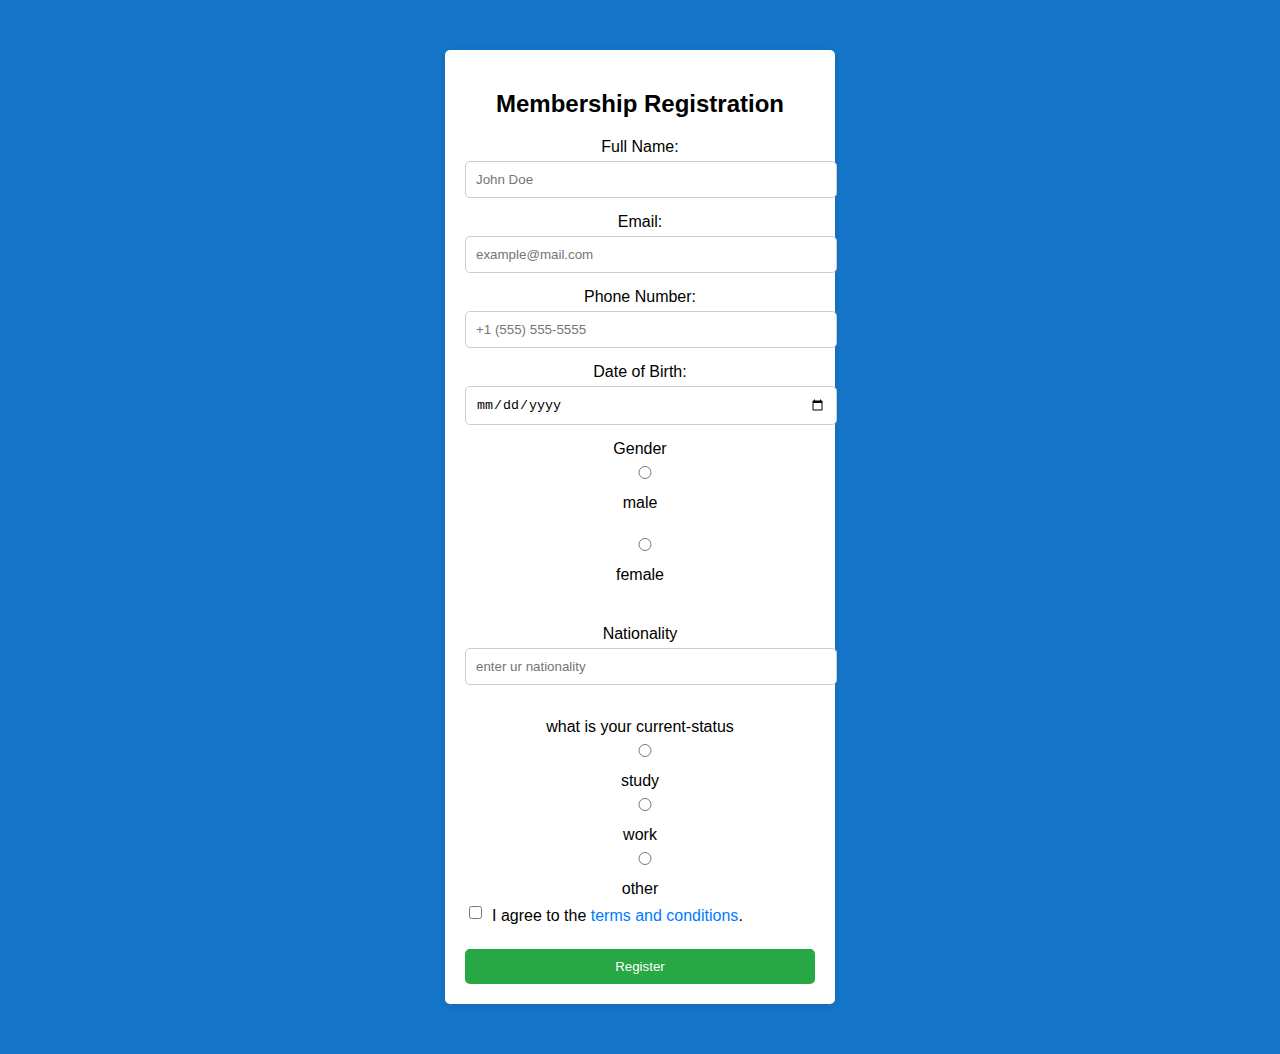
<file: index.html>
<!DOCTYPE html>
<html lang="en">
<head>
    <meta charset="UTF-8">
    <meta name="viewport" content="width=device-width, initial-scale=1.0">
    <link rel="stylesheet" href="style.css">
    <title>Membership Registration</title>
</head>
<body>
    <div class="container">
        <h2>Membership Registration</h2>
        <form id="registrationForm" class="form">
            <label for="name">Full Name:</label>
            <input type="text" id="name" name="name" required placeholder="John Doe">

            <label for="email">Email:</label>
            <input type="email" id="email" name="email" required placeholder="example@mail.com">

            <label for="phone">Phone Number:</label>
            <input type="tel" id="phone" name="phone" required placeholder="+1 (555) 555-5555">

            <label for="dob">Date of Birth:</label>
            <input type="date" id="dob" name="dob" required>

            <label for="gender" id="gender">Gender</label>
            
            <input type="radio" id="male" name="gender" value="male" required>
            <label for="male">male</label><br>
            
            <input type="radio" id="female" name="gender" value="female" required>
            <label for="female">female</label><br><br>

            <label for="nationality">Nationality</label>
            <input type="text" id="nationality" name="nationality" placeholder="enter ur nationality"><br><br>

            <label for="current-status"  id="current-status">what is your current-status</label>
            <input type="radio" id="study" name="status" value="study" required>
            <label for="study">study</label>
            <input type="radio" id="work" name="status" value="work" required>
            <label for="work">work</label>
            <input type="radio" id="other" name="status" value="other" required>
            <label for="other">other</label>

            <div class="checkbox-container">
                <input type="checkbox" id="terms" name="terms" required>
                <label for="terms">I agree to the <a href="#">terms and conditions</a>.</label>
            </div>

            <button type="submit">Register</button>
        </form>
    </div>
    <script src="script.js"></script>
</body>
</html>
</body>
</html>
</file>
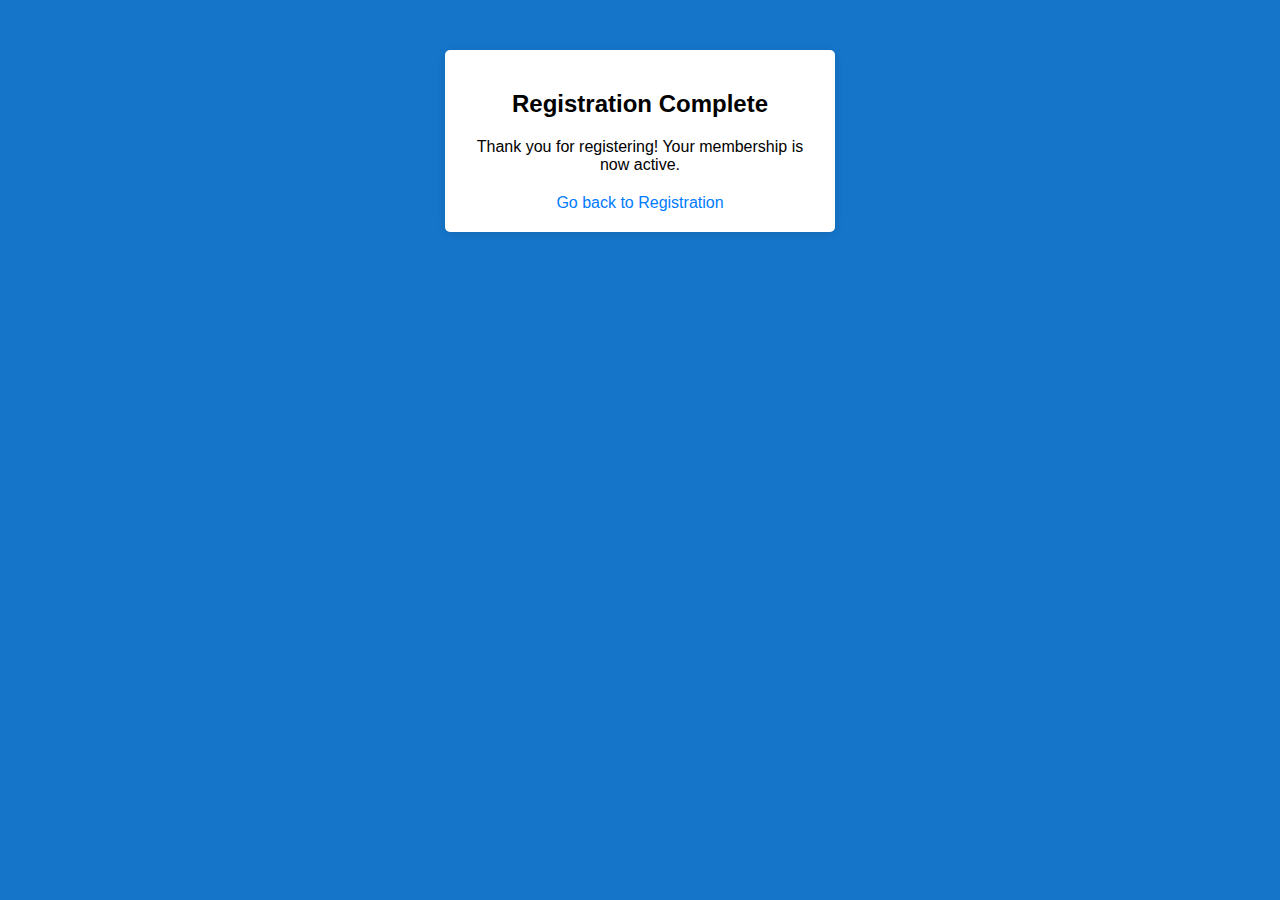
<file: confirmation.html>
<!DOCTYPE html>
<html lang="en">
<head>
    <meta charset="UTF-8">
    <meta name="viewport" content="width=device-width, initial-scale=1.0">
    <link rel="stylesheet" href="style.css">
    <title>Registration Complete</title>
</head>
<body>
    <div class="container">
        <h2>Registration Complete</h2>
        <p>Thank you for registering! Your membership is now active.</p>
        <a href="index.html" class="button">Go back to Registration</a>
    </div>
    <script src="script.js"></script>
</body>
</html>
</file>
<file: style.css>
body {
    font-family: Arial, sans-serif;
    background-color: #1575c9;
    margin: 0;
    padding: 0;
}

.container {
    width: 350px;
    margin: 50px auto;
    padding: 20px;
    background-color: white;
    border-radius: 5px;
    box-shadow: 0 2px 10px rgba(0, 0, 0, 0.1);
    text-align: center;
}

h2 {
    margin-bottom: 20px;
}

p {
    margin-bottom: 20px;
}

a {
    text-decoration: none;
    color: #007bff;
}

a:hover {
    text-decoration: underline;
}

label {
    display: block;
    margin-bottom: 5px;
}

input {
    width: 100%;
    padding: 10px;
    margin-bottom: 15px;
    border: 1px solid #ccc;
    border-radius: 5px;
}

.checkbox-container {
    display: flex;
    align-items: center;
    margin-bottom: 15px;
}

.checkbox-container input {
    width: auto;
    margin-right: 10px;
}

button {
    width: 100%;
    padding: 10px;
    background-color: #28a745;
    color: white;
    border: none;
    border-radius: 5px;
    cursor: pointer;
}

button:hover {
    background-color: #218838;
}
</file>
